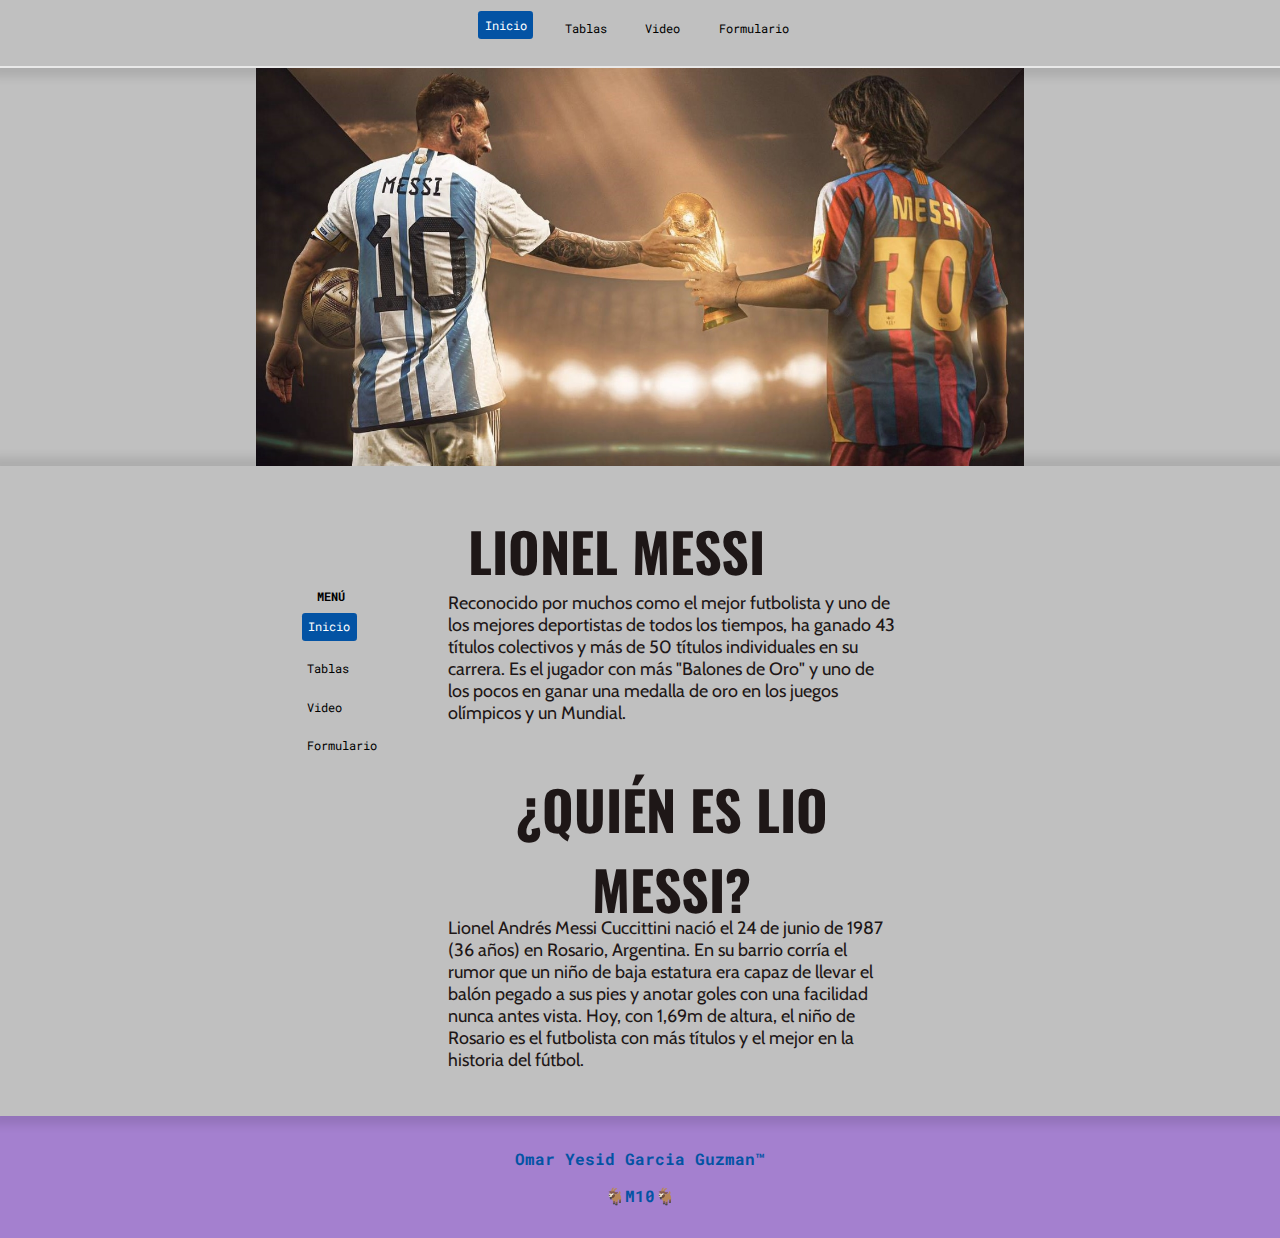
<file: index.html>
<!DOCTYPE html>
<html lang="es">
    <head>
        <meta name="viewport" content="width=device-width, initial-scale=1.0">
        <title>Inicio</title>
        <link rel="icon" type="image/x-icon" href="imagenes/futbol.ico">
        <link rel="stylesheet" href="css/nav.css">
        <link rel="stylesheet" href="css/stylesheet.css">
        <link rel="preconnect" href="https://fonts.googleapis.com">
        <link rel="preconnect" href="https://fonts.gstatic.com" crossorigin>
        <link rel="stylesheet" href="https://fonts.googleapis.com/css2?family=Oswald&display=swap">
        <link rel="stylesheet" href="https://fonts.googleapis.com/css2?family=Cabin&display=swap">
        <link rel="stylesheet" href="https://fonts.googleapis.com/css2?family=Roboto+Mono:wght@300;400;700&display=swap">
        <link rel="stylesheet" href="https://fonts.googleapis.com/css2?family=VT323&display=swap">
        <link rel="stylesheet" href="https://fonts.googleapis.com/css2?family=Ubuntu:wght@700&display=swap">
        <link rel="preload" as="style" href="https://fonts.googleapis.com/css2?family=Roboto+Mono&display=swap">
        <link rel="stylesheet" href="https://fonts.googleapis.com/css2?family=Roboto+Mono&display=swap" media="print" onload="this.media='all'">
        <link rel="preload" as="style" href="https://fonts.googleapis.com/css2?family=Roboto+Mono:wght@700&display=swap">
        <link rel="stylesheet" href="https://fonts.googleapis.com/css2?family=Roboto+Mono:wght@700&display=swap" media="print" onload="this.media='all'">
        <link rel="preload" as="style" href="https://fonts.googleapis.com/css2?family=Space+Mono:ital,wght@1,700&display=swap">
        <link rel="stylesheet" href="https://fonts.googleapis.com/css2?family=Space+Mono:ital,wght@1,700&display=swap" media="print" onload="this.media='all'">
    </head>
    <body id="cuerpo-pagina">
        <nav id="nav-horizontal">
            <ul>
                <li>
                    <a class="hover-animacion" href="formulario.html">Formulario</a>
                </li>
                <li>
                    <a class="hover-animacion" href="video.html">Video</a>
                </li>
                <li>
                    <a class="hover-animacion" href="tablas.html">Tablas</a>
                </li>
                <li class="pagina-actual">
                    <a href="index.html">Inicio</a>
                </li>
            </ul>
        </nav>
        <div id="contenedor">
            <div id="div-imagen">
                <img src="imagenes/messiprinci.jpg">
            </div>
            <div id="div-abajo">
                <nav id="nav-vertical">
                    <ul>
                        <li>
                            <a class="hover-animacion" href="formulario.html">Formulario</a>
                        </li>
                        <li>
                            <a class="hover-animacion" href="video.html">Video</a>
                        </li>
                        <li>
                            <a class="hover-animacion" href="tablas.html">Tablas</a>
                        </li>
                        <li id="pagina-actual-vertical" class="pagina-actual">
                            <a href="index.html">Inicio</a>
                        </li>
                        <li>
                            <b>
                                <a>MENÚ</a>
                            </b>
                        </li>
                    </ul>
                </nav>
                <section id="seccion-central-menu">
                    <p class="titulo">LIONEL MESSI</p>
                    <p class="parrafo">
                        Reconocido por muchos como el mejor futbolista y 
                        uno de los mejores deportistas de todos los tiempos, 
                        ha ganado 43 títulos colectivos y más de 50 títulos 
                        individuales en su carrera. Es el jugador con más "Balones de Oro" 
                        y uno de los pocos en ganar una medalla de oro en los juegos olímpicos y un Mundial.
                    </p>
                    <p class="titulo">¿QUIÉN ES LIO MESSI?</p>
                    <p class="parrafo">
                        Lionel Andrés Messi Cuccittini nació el 24 de junio de 1987 (36 años) en Rosario, Argentina. En su barrio corría el rumor que un niño de baja estatura era capaz de llevar el balón pegado a sus pies y anotar goles con una facilidad nunca antes vista. 
                        Hoy, con 1,69m de altura, el niño de Rosario es el futbolista con más títulos y el mejor en la historia del fútbol.
                    </p>
                </section>
            </div>
        </div>
    </body>
    <footer>
        <p>Omar Yesid Garcia Guzman™</p>
        <p>🐐M10🐐</p>
    </footer>
</html>
</file>
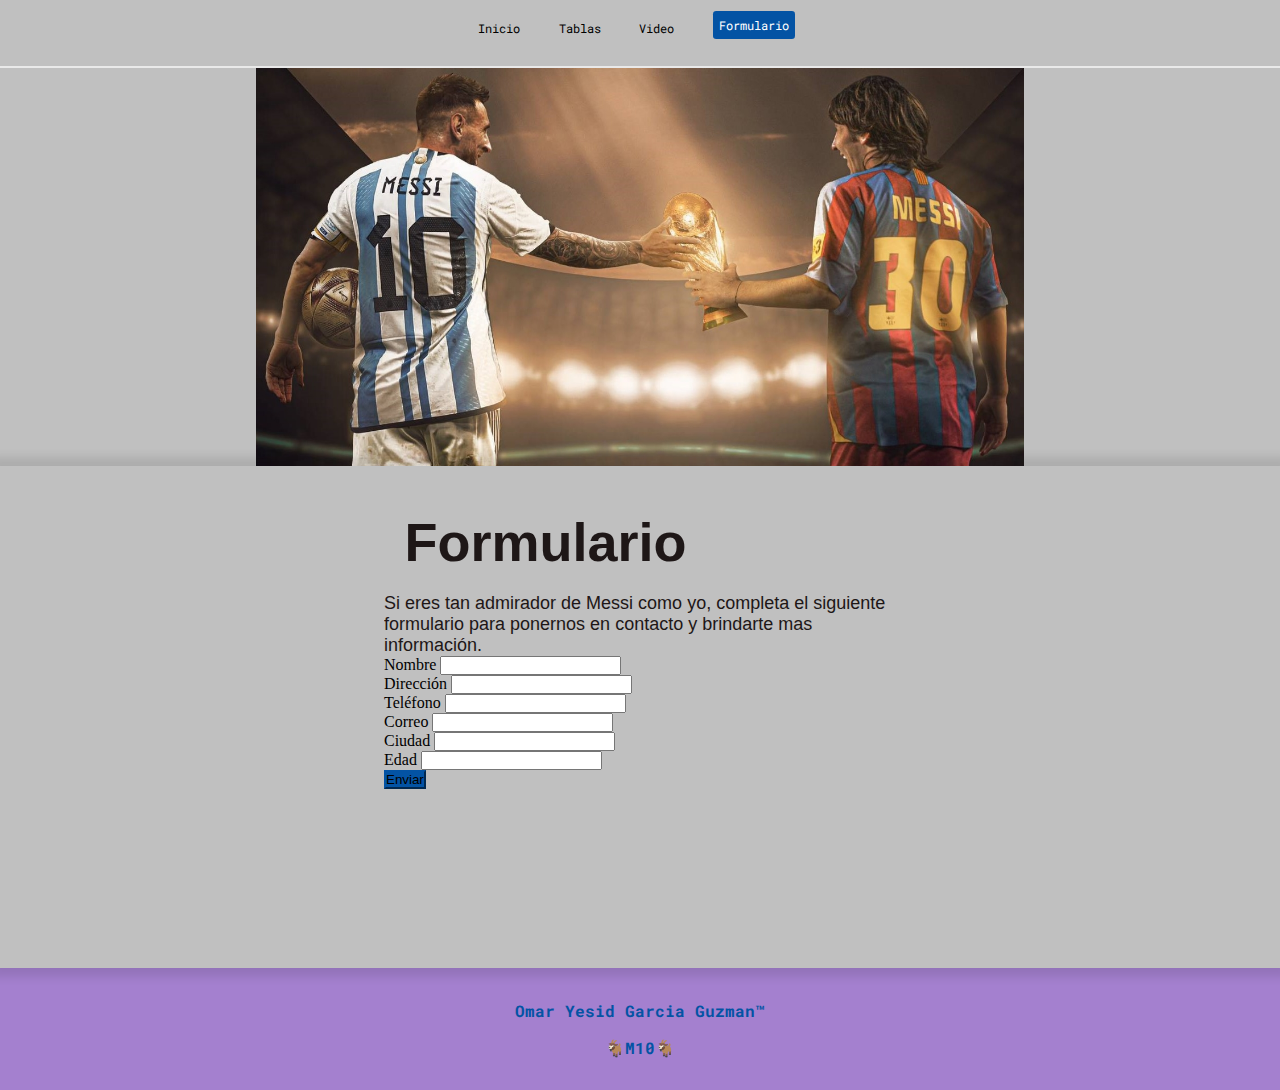
<file: formulario.html>
<!DOCTYPE html>
<html lang="es">
    <head>
        <meta charset="UTF-8">
        <meta name="viewport" content="width=device-width, initial-scale=1.0">
        <title>Formulario</title>
        <link rel="icon" type="image/x-icon" href="imagenes/futbol.ico">
        <link rel="stylesheet" href="css/nav.css">
        <link rel="stylesheet" href="css/stylesheet.css">
        <script src="js/funcionalidadForm.js"></script>
        <link href="https://cdn.jsdelivr.net/npm/bootstrap@5.3.2/dist/css/bootstrap.min.css" rel="stylesheet" integrity="sha384-T3c6CoIi6uLrA9TneNEoa7RxnatzjcDSCmG1MXxSR1GAsXEV/Dwwykc2MPK8M2HN" crossorigin="anonymous">
        <link rel="preconnect" href="https://fonts.googleapis.com">
        <link rel="preconnect" href="https://fonts.gstatic.com" crossorigin>
        <link rel="stylesheet" href="https://fonts.googleapis.com/css2?family=Roboto+Mono:wght@300;400;700&display=swap">
        <link rel="stylesheet" href="https://fonts.googleapis.com/css2?family=VT323&display=swap">
        <link rel="stylesheet" href="https://fonts.googleapis.com/css2?family=Ubuntu:wght@700&display=swap">
        <link rel="preload" as="style" href="https://fonts.googleapis.com/css2?family=Roboto+Mono&display=swap">
        <link rel="stylesheet" href="https://fonts.googleapis.com/css2?family=Roboto+Mono&display=swap" media="print" onload="this.media='all'">
        <link rel="preload" as="style" href="https://fonts.googleapis.com/css2?family=Roboto+Mono:wght@700&display=swap">
        <link rel="stylesheet" href="https://fonts.googleapis.com/css2?family=Roboto+Mono:wght@700&display=swap" media="print" onload="this.media='all'">
        <link rel="preload" as="style" href="https://fonts.googleapis.com/css2?family=Space+Mono:ital,wght@1,700&display=swap">
        <link rel="stylesheet" href="https://fonts.googleapis.com/css2?family=Space+Mono:ital,wght@1,700&display=swap" media="print" onload="this.media='all'">
    </head>
    <body id="cuerpo-pagina">
        <nav>
            <ul>
                <li class="pagina-actual">
                    <a href="formulario.html">Formulario</a>
                </li>
                <li>
                    <a class="hover-animacion" href="video.html">Video</a>
                </li>
                <li>
                    <a class="hover-animacion" href="tablas.html">Tablas</a>
                </li>
                <li>
                    <a class="hover-animacion" href="index.html">Inicio</a>
                </li>
            </ul>
        </nav>
        <div id="contenedor">
            <div id="div-imagen">
                <img src="imagenes/messiprinci.jpg">
            </div>
            <div id="div-abajo">
                <section id="seccion-central">
                    <div id="patron-rayas">
                        <p class="titulo">Formulario</p>
                    </div>
                    <p class="parrafo">
                        Si eres tan admirador de Messi como yo, completa el siguiente formulario para ponernos en contacto y brindarte mas información.
                    </p>
                    <div class="container">
                        <div class="row">
                            <div class="col-sm-12 col-md-2"></div>
                            <div class="col-sm-12 col-md-8">
                                <form id="forma">
                                    <div class="mb-4">
                                        <label for="nombre" class="form-label">Nombre</label>
                                        <input type="text" class="form-control" id="nombre" name="nombre">
                                    </div>
                                    <div class="mb-4">
                                        <label for="direccion" class="form-label">Dirección</label>
                                        <input type="text" class="form-control" id="direccion" name="direccion">
                                    </div>
                                    <div class="mb-4">
                                        <label for="telefono" class="form-label">Teléfono</label>
                                        <input type="text" class="form-control" id="telefono" name="telefono">
                                    </div>
                                    <div class="mb-4">
                                        <label for="email" class="form-label">Correo</label>
                                        <input type="email" class="form-control" id="email" name="email">
                                    </div>
                                    <div class="mb-4">
                                        <label for="ciudad" class="form-label">Ciudad</label>
                                        <input type="text" class="form-control" id="ciudad" name="ciudad">
                                    </div>
                                    <div class="mb-4">
                                        <label for="edad" class="form-label">Edad</label>
                                        <input class="form-control" id="edad" name="edad" type="number">
                                    </div>
                                    <div class="d-grid">
                                        <button type="submit" id="boton-enviar" class="btn btn-primary" name="enviar">Enviar</button>
                                    </div>
                                </form>
                            </div>
                            <div class="col-sm-12 col-md-2"></div>
                        </div>
                    </div>
                </section>
            </div>
        </div>
    </body>
    <footer>
        <p>Omar Yesid Garcia Guzman™</p>
        <p>🐐M10🐐</p> 
    </footer>
</html>
</file>
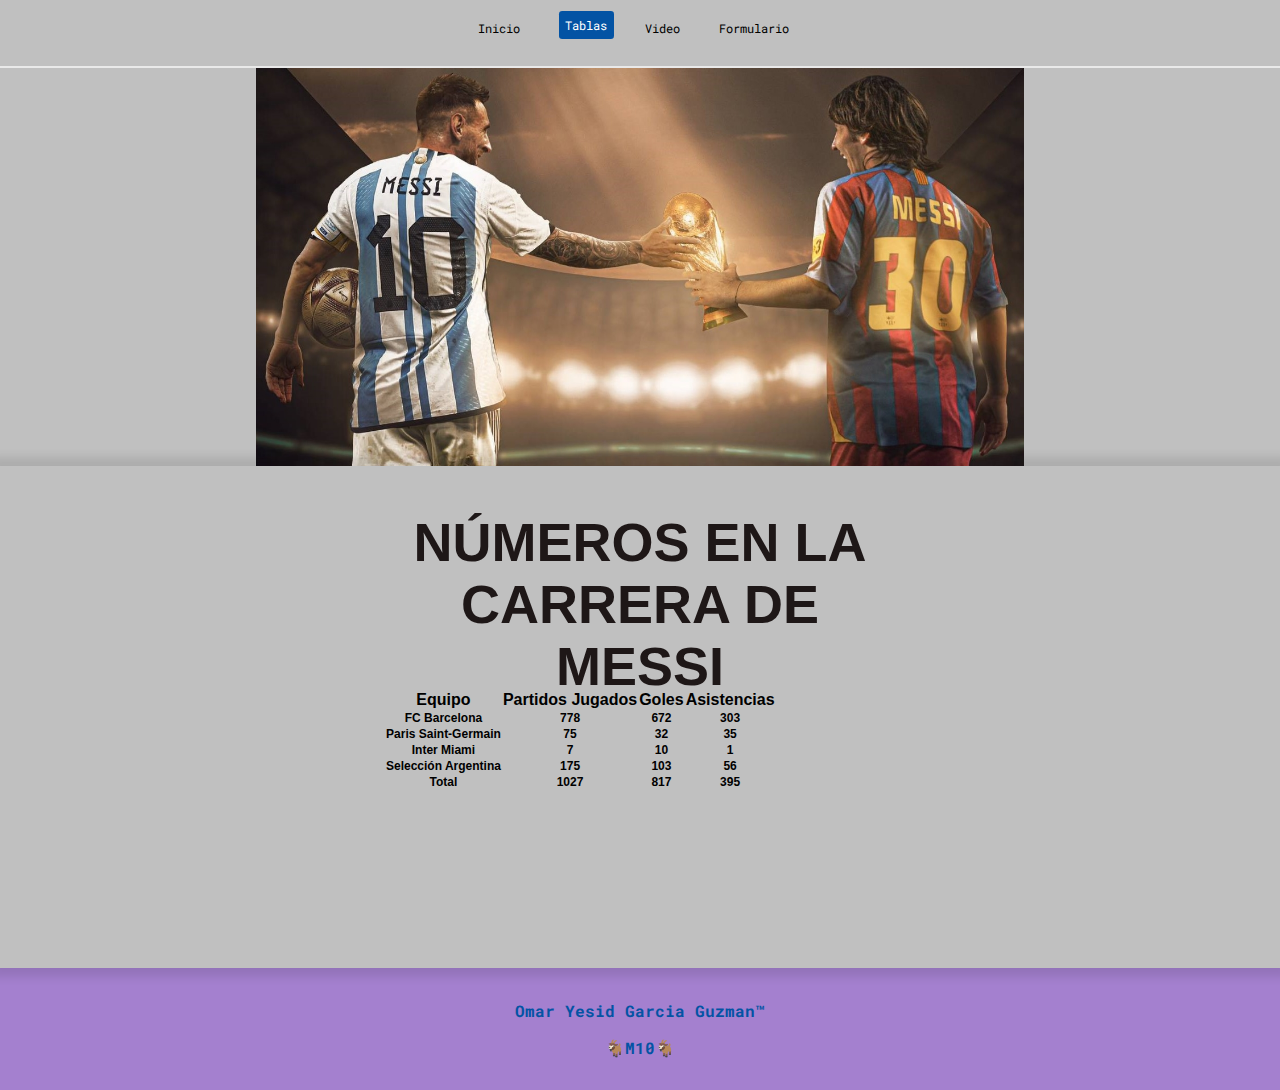
<file: tablas.html>
<!DOCTYPE html>
<html lang="es">
    <head>
        <meta name="viewport" content="width=device-width, initial-scale=1.0">
        <title>Tablas</title>
        <link rel="icon" type="image/x-icon" href="imagenes/futbol.ico">
        <link rel="stylesheet" href="css/nav.css">
        <link rel="stylesheet" href="css/stylesheet.css">
        <link href="https://cdn.jsdelivr.net/npm/bootstrap@5.3.2/dist/css/bootstrap.min.css" rel="stylesheet" integrity="sha384-T3c6CoIi6uLrA9TneNEoa7RxnatzjcDSCmG1MXxSR1GAsXEV/Dwwykc2MPK8M2HN" crossorigin="anonymous">
        <link rel="preconnect" href="https://fonts.googleapis.com">
        <link rel="preconnect" href="https://fonts.gstatic.com" crossorigin>
        <link rel="stylesheet" href="https://fonts.googleapis.com/css2?family=Roboto+Mono:wght@300;400;700&display=swap">
        <link rel="stylesheet" href="https://fonts.googleapis.com/css2?family=VT323&display=swap">
        <link rel="stylesheet" href="https://fonts.googleapis.com/css2?family=Ubuntu:wght@700&display=swap">
        <link rel="preload" as="style" href="https://fonts.googleapis.com/css2?family=Roboto+Mono&display=swap">
        <link rel="stylesheet" href="https://fonts.googleapis.com/css2?family=Roboto+Mono&display=swap" media="print" onload="this.media='all'">
        <link rel="preload" as="style" href="https://fonts.googleapis.com/css2?family=Roboto+Mono:wght@700&display=swap">
        <link rel="stylesheet" href="https://fonts.googleapis.com/css2?family=Roboto+Mono:wght@700&display=swap" media="print" onload="this.media='all'">
        <link rel="preload" as="style" href="https://fonts.googleapis.com/css2?family=Space+Mono:ital,wght@1,700&display=swap">
        <link rel="stylesheet" href="https://fonts.googleapis.com/css2?family=Space+Mono:ital,wght@1,700&display=swap" media="print" onload="this.media='all'">
    </head>
    <body id="cuerpo-pagina">
        <nav>
            <ul>
                <li>
                    <a class="hover-animacion" href="formulario.html">Formulario</a>
                </li>
                <li>
                    <a class="hover-animacion" href="video.html">Video</a>
                </li>
                <li class="pagina-actual">
                    <a href="tablas.html">Tablas</a>
                </li>
                <li>
                    <a class="hover-animacion" href="index.html">Inicio</a>
                </li>
            </ul>
        </nav>
        <div id="contenedor">
            <div id="div-imagen">
                <img src="imagenes/messiprinci.jpg">
            </div>
            <div id="div-abajo">
                <section id="seccion-central">
                    <p class="titulo">NÚMEROS EN LA CARRERA DE MESSI</p>
                    <div id="tabla-container" class="container">
                        <table id="mi-tabla" class="table table-bordered table-striped table-transparent">
                            <thead class="bg-primary text-white">
                                    <th>Equipo</th>
                                    <th>Partidos Jugados</th>
                                    <th>Goles</th>
                                    <th>Asistencias</th>
                                </tr>
                            </thead>
                            <tbody>
                                <tr>
                                    <th>FC Barcelona</th>
                                    <th>778</th>
                                    <th>672</th>
                                    <th>303</th>
                                </tr>
                                <tr>
                                    <th>Paris Saint-Germain</th>
                                    <th>75</th>
                                    <th>32</th>
                                    <th>35</th>
                                </tr>
                                <tr>
                                    <th>Inter Miami</th>
                                    <th>7</th>
                                    <th>10</th>
                                    <th>1</th>
                                </tr>
                                <tr>
                                    <th>Selección Argentina</th>
                                    <th>175</th>
                                    <th>103</th>
                                    <th>56</th>
                                </tr>
                                <tr>
                                    <th>Total</th>
                                    <th>1027</th>
                                    <th>817</th>
                                    <th>395</th>
                                </tr>
                            </tbody>
                        </table>
                    </div>
                </section>
            </div>
        </div>
    </body>
    <footer>
        <p>Omar Yesid Garcia Guzman™</p>
        <p>🐐M10🐐</p>    
    </footer>
</html>
</file>
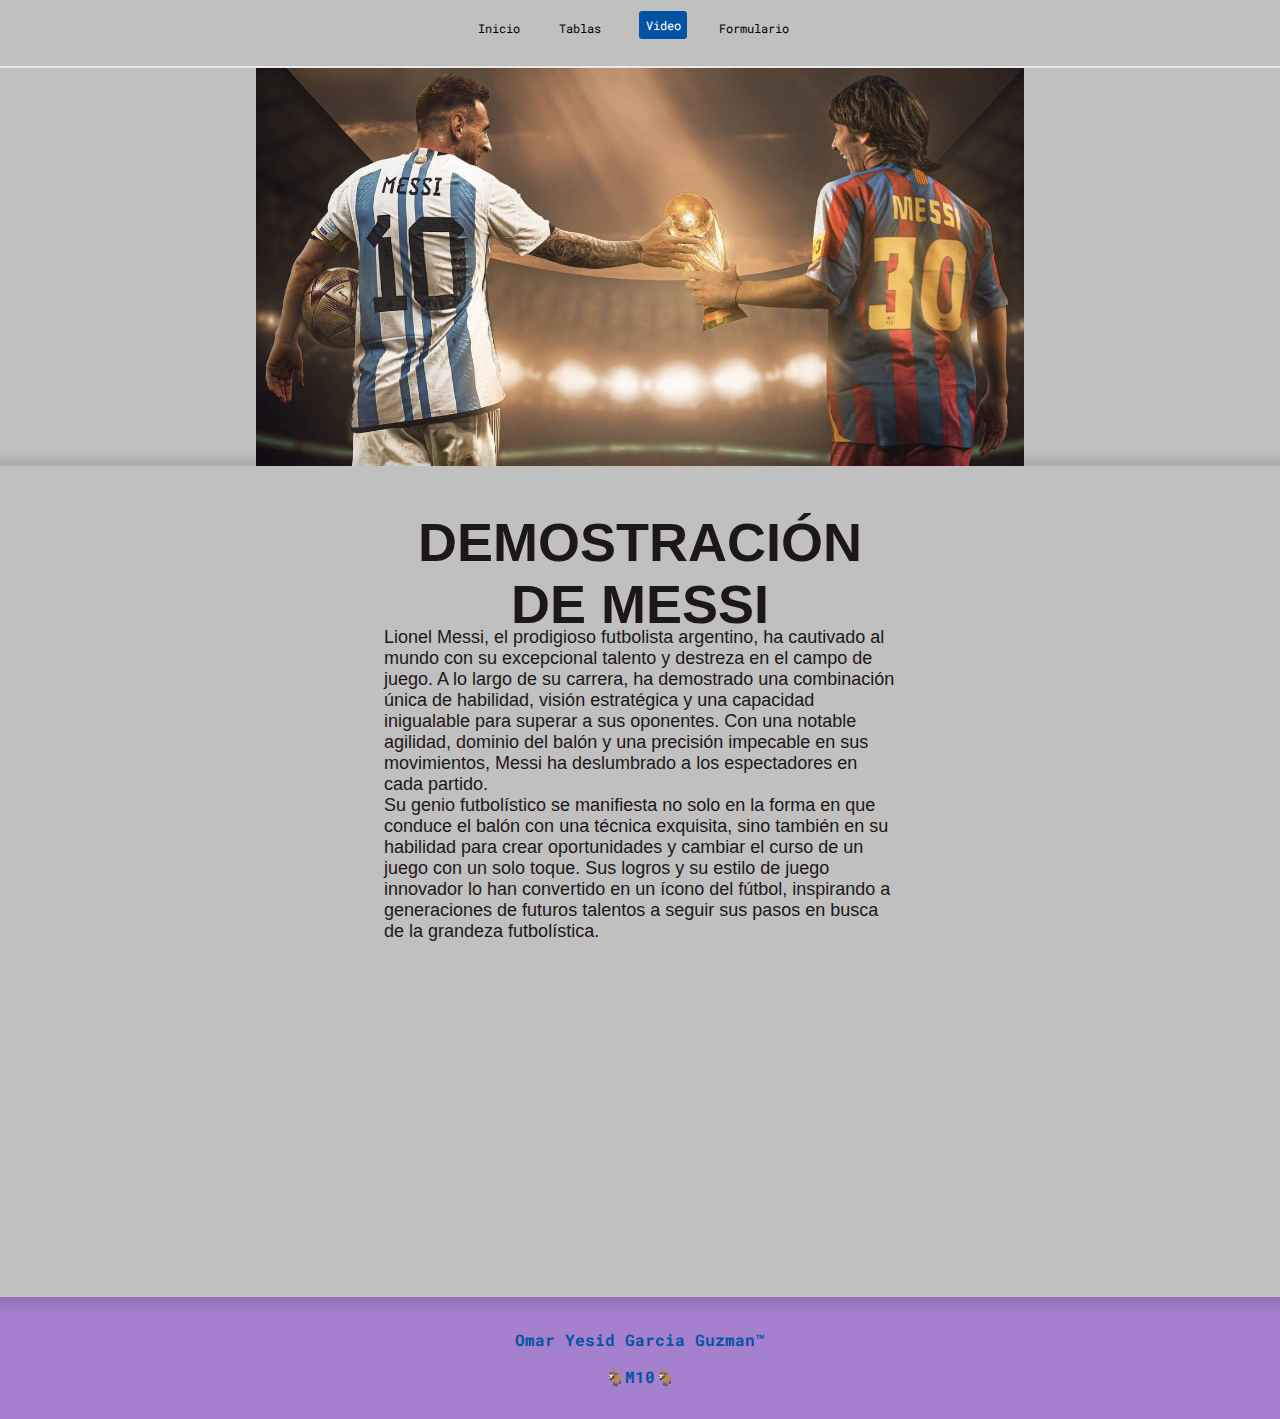
<file: video.html>
<!DOCTYPE html>
<html lang="es">
    <head>
        <meta charset="UTF-8">
        <meta name="viewport" content="width=device-width, initial-scale=1.0">
        <title>Video</title>
        <link rel="icon" type="image/x-icon" href="imagenes/futbol.ico">
        <link rel="stylesheet" href="css/nav.css">
        <link rel="stylesheet" href="css/stylesheet.css">
        <link href="https://cdn.jsdelivr.net/npm/bootstrap@5.3.2/dist/css/bootstrap.min.css" rel="stylesheet" integrity="sha384-T3c6CoIi6uLrA9TneNEoa7RxnatzjcDSCmG1MXxSR1GAsXEV/Dwwykc2MPK8M2HN" crossorigin="anonymous">
        <link rel="preconnect" href="https://fonts.googleapis.com">
        <link rel="preconnect" href="https://fonts.gstatic.com" crossorigin>
        <link rel="stylesheet" href="https://fonts.googleapis.com/css2?family=Roboto+Mono:wght@300;400;700&display=swap">
        <link rel="stylesheet" href="https://fonts.googleapis.com/css2?family=VT323&display=swap">
        <link rel="stylesheet" href="https://fonts.googleapis.com/css2?family=Ubuntu:wght@700&display=swap">
        <link rel="preload" as="style" href="https://fonts.googleapis.com/css2?family=Roboto+Mono&display=swap">
        <link rel="stylesheet" href="https://fonts.googleapis.com/css2?family=Roboto+Mono&display=swap" media="print" onload="this.media='all'">
        <link rel="preload" as="style" href="https://fonts.googleapis.com/css2?family=Roboto+Mono:wght@700&display=swap">
        <link rel="stylesheet" href="https://fonts.googleapis.com/css2?family=Roboto+Mono:wght@700&display=swap" media="print" onload="this.media='all'">
        <link rel="preload" as="style" href="https://fonts.googleapis.com/css2?family=Space+Mono:ital,wght@1,700&display=swap">
        <link rel="stylesheet" href="https://fonts.googleapis.com/css2?family=Space+Mono:ital,wght@1,700&display=swap" media="print" onload="this.media='all'">
    </head>
    <body id="cuerpo-pagina">
        <nav>
            <ul>
                <li>
                    <a class="hover-animacion" href="formulario.html">Formulario</a>
                </li>
                <li class="pagina-actual">
                    <a href="video.html">Video</a>
                </li>
                <li>
                    <a class="hover-animacion" href="tablas.html">Tablas</a>
                </li>
                <li>
                    <a class="hover-animacion" href="index.html">Inicio</a>
                </li>
            </ul>
        </nav>
        <div id="contenedor">
            <div id="div-imagen">
                <img src="imagenes/messiprinci.jpg">
            </div>
            <div id="div-abajo">
                <section id="seccion-central">
                    <div id="patron-rayas">
                        <p class="titulo">DEMOSTRACIÓN DE MESSI</p>
                    </div>
                    <p class="parrafo">
                        Lionel Messi, el prodigioso futbolista argentino, ha cautivado al mundo con su 
                        excepcional talento y destreza en el campo de juego. A lo largo de su carrera, ha 
                        demostrado una combinación única de habilidad, visión estratégica y una capacidad inigualable 
                        para superar a sus oponentes. Con una notable agilidad, dominio del balón y una precisión 
                        impecable en sus movimientos, Messi ha deslumbrado a los espectadores en cada partido. 
                        <br>Su genio futbolístico se manifiesta no solo en la forma en que conduce el balón con una 
                        técnica exquisita, sino también en su habilidad para crear oportunidades y cambiar el curso de un juego 
                        con un solo toque. Sus logros y su estilo de juego innovador lo han convertido en un ícono del fútbol, 
                        inspirando a generaciones de futuros talentos a seguir sus pasos en busca de la grandeza futbolística.
                    </p>
                    <iframe width="560" height="315" src="https://www.youtube.com/embed/Ht1wQJTpNAA?si=UJaxGSOTxbh1o5l-" title="YouTube video player" frameborder="0" allow="accelerometer; autoplay; clipboard-write; encrypted-media; gyroscope; picture-in-picture; web-share" allowfullscreen></iframe>
                </section>
            </div>
    </body>
    <footer>
        <p>Omar Yesid Garcia Guzman™</p>
        <p>🐐M10🐐</p> 
    </footer>
</html>
</file>
<file: css/nav.css>
nav {
    width: 100%;
    height: 7.5vh;
    border-top: none;
    border-right: none;
    border-left: none;
    padding-bottom: 2vh;
    border-bottom: 0.3vh solid rgb(233, 233, 233);
}

nav ul {
    display: flex;
    justify-content: center;
    flex-direction: row-reverse;
    list-style-type: none;
    margin: 0;
    padding: 0;
    height: 100%;
    width: 100%;
}

nav ul li {
    width: min-content;
    margin-top: 2.3vh;
    margin-left: 1vw;
}

nav ul li a {
    text-decoration: none;
    display: grid;
    margin-right: 2vw;
    font-size: 0.9vw;
    font-family: 'Roboto Mono', monospace;
}

nav .pagina-actual {
    margin-top: 1.25vh;
    padding: 0;
}

.pagina-actual a {
    border-radius: 0.25vw;
    background-color: rgb(63, 81, 181);
    color: white;
    margin-right: 1.5vw;
    padding: 0.5vw;
    display: inline-block;
}

#nav-vertical {
    height: 100%;
    border-bottom: none;
    float: left;
    width: 10%;
    height: 65%;
    margin-left: 23%;
    margin-right: 2%;
    margin-top: 8%;
}

#nav-vertical ul {
    display: flex;
    flex-direction: column-reverse;
}

#nav-vertical ul li {
    display: flex;
    flex-direction: column-reverse;
}

#nav-vertical ul li a {
    margin-left: 0;
    margin-right: 0;
    width: min-content;
}

#nav-vertical ul li b a {
    margin-left: 0.8vw;
}

#pagina-actual-vertical {
    margin-top: 1vh;
    margin-left: 0.6vw;
}

.hover-animacion {
    color: black;
}

.hover-animacion:after {
    content: '';
    transform: scaleX(0);
    height: 0.3vh;
    bottom: 0;
    left: 0;
    background-color: rgb(63, 81, 181);
    transform-origin: bottom right;
    transition: transform 0.25s ease-out;
}

.hover-animacion:hover:after {
    transform: scaleX(1);
    transform-origin: bottom left;
}
</file>
<file: css/stylesheet.css>
@charset "utf-8";

* {
    margin: 0;
    padding: 0;
    box-sizing: border-box;
}

#cuerpo-pagina {
    min-height: 100vh;
    display: flex;
    flex-direction: column;
    background-color: #C0C0C0;
}

#contenedor {
    display: flex;
    flex-direction: column;
    min-height: 100vh;
}

#div-imagen {
    height: 35%;
    display: flex;
    justify-content: center;
}

#div-imagen img {
    height: 60%;
    width: 60%;
    object-fit: cover;
}

#div-abajo {
    box-shadow: 0 0 1vh 1vh rgba(0, 0, 0, 0.1);
    position: relative;
    flex-grow: 1;
    z-index: 1;
    padding-bottom: 5vh;
}

#div-abajo #seccion-central {
    display: inline-block;
    height: 65%;
    width: 40%;
    margin-right: 25%;
    margin-left: 30vw;
}

#seccion-central-menu {
    display: inline-block;
    height: 65%;
    width: 35%;
    margin-right: 25%;
}

iframe {
    width: 60vh;
    height: 34vh;
}

.titulo {
    text-align: center;
    margin: 10% 0;
    margin-top: 5vh;
    margin-bottom: 2%;
    font-family: 'Oswald', sans-serif;
    color: #0d0505;
    display: inline-block;
    z-index: -2;
    font-size: 6vh;
    font-weight: 700;
    opacity: 0.9;
    padding-right: 1.6vw;
    padding-left: 1.6vw;
    height: 8vh;
}

.parrafo {
    color: #0d0505;
    font-family: 'Cabin', sans-serif;
    font-size: 2vh;
    opacity: 0.9;
}

#boton-enviar {
    border-color: #0353a4;
    background-color: #0353a4;
}

nav {
    width: 100%;
    height: 7.5vh;
    border-top: none;
    border-right: none;
    border-left: none;
    padding-bottom: 2vh;
    border-bottom: 0.3vh solid rgb(233, 233, 233);
}

nav ul {
    display: flex;
    justify-content: center;
    flex-direction: row-reverse;
    list-style-type: none;
    margin: 0;
    padding: 0;
    height: 100%;
    width: 100%;
}

nav ul li {
    width: min-content;
    margin-top: 2.3vh;
    margin-left: 1vw;
}

nav ul li a {
    text-decoration: none;
    display: grid;
    margin-right: 2vw;
    font-size: 0.9vw;
    font-family: 'Roboto Mono', monospace;
}

nav .pagina-actual {
    margin-top: 1.25vh;
    padding: 0;
}

.pagina-actual a {
    border-radius: 0.25vw;
    background-color: #0353a4;
    color: white;
    margin-right: 1.5vw;
    padding: 0.5vw;
    display: inline-block;
}
#nav-horizontal{
    box-shadow: 0 0 1vh 1vh rgba(0, 0, 0, 0.1);
}

#nav-vertical {
    height: 100%;
    border-bottom: none;
    float: left;
    width: 10%;
    height: 65%;
    margin-left: 23%;
    margin-right: 2%;
    margin-top: 8%;
}

#nav-vertical ul {
    display: flex;
    flex-direction: column-reverse;
}

#nav-vertical ul li {
    display: flex;
    flex-direction: column-reverse;
}

#nav-vertical ul li a {
    margin-left: 0;
    margin-right: 0;
    width: min-content;
}

#nav-vertical ul li b a {
    margin-left: 0.8vw;
}

#pagina-actual-vertical {
    margin-top: 1vh;
    margin-left: 0.6vw;
}

#mi-tabla{
    font-family: 'Cabin', sans-serif;
    text-align: center;
    vertical-align: middle;
    
}
#mi-tabla tbody {
    font-size: 12px;
    font-weight: normal;
    
}

.hover-animacion {
    color: black;
}

.hover-animacion:after {
    content: '';
    transform: scaleX(0);
    height: 0.3vh;
    bottom: 0;
    left: 0;
    background-color: rgb(63, 81, 181);
    transform-origin: bottom right;
    transition: transform 0.25s ease-out;
}

.hover-animacion:hover:after {
    transform: scaleX(1);
    transform-origin: bottom left;
}

/* FOOTER */
footer {
    background-color: #a480cf;
    color: #0353a4;
    text-align: center;
    padding: 1rem;
    padding-top: 2rem;
}
footer p {
    margin-bottom: 1rem;
    margin-top: 0;
    font-family: 'Roboto Mono', monospace;
    font-weight: 700;
    font-size: 1.8vh;
}
</file>
